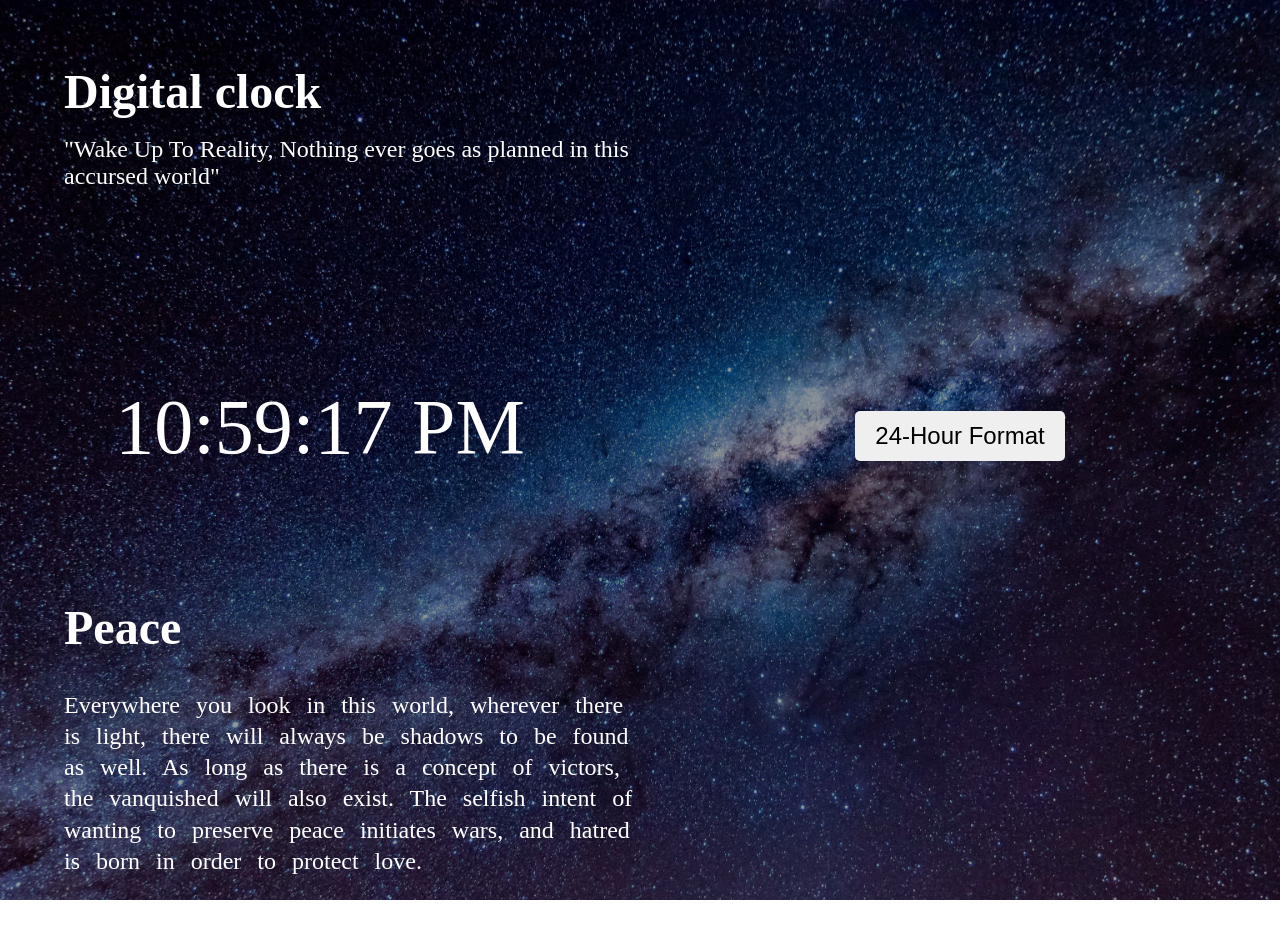
<file: index.html>
<!DOCTYPE html>
<html lang="en">

<head>
    <meta charset="UTF-8">
    <meta name="viewport" content="width=device-width, initial-scale=1.0">
    <title>Digital Clock</title>
    <link rel="stylesheet" href="styles.css">
</head>

<body>
    <div class="container">
        <div class="overlay">
            <div class="header">
                <div class="header-content">
                    <h1>Digital clock</h1>
                    <p>"Wake Up To Reality, Nothing ever goes as planned in this accursed world"</p>
                </div>
            </div>
            <div class="display-time">
                <div id="clock">
                    00:00:00
                </div>
                <div class="button-container">
                    <button id="format">24-Hour Format</button>
                </div>
            </div>
            <div class="footer">
                <h1>Peace</h1>
                <p>Everywhere you look in this world, wherever there is light, there will always be shadows to be found as
                    well. As long as there is a concept of victors, the vanquished will also exist. The selfish intent of
                    wanting to preserve peace initiates wars, and hatred is born in order to protect love.</p>
            </div>
        </div>
    </div>
    <script src="script.js"></script>
</body>

</html>
</file>
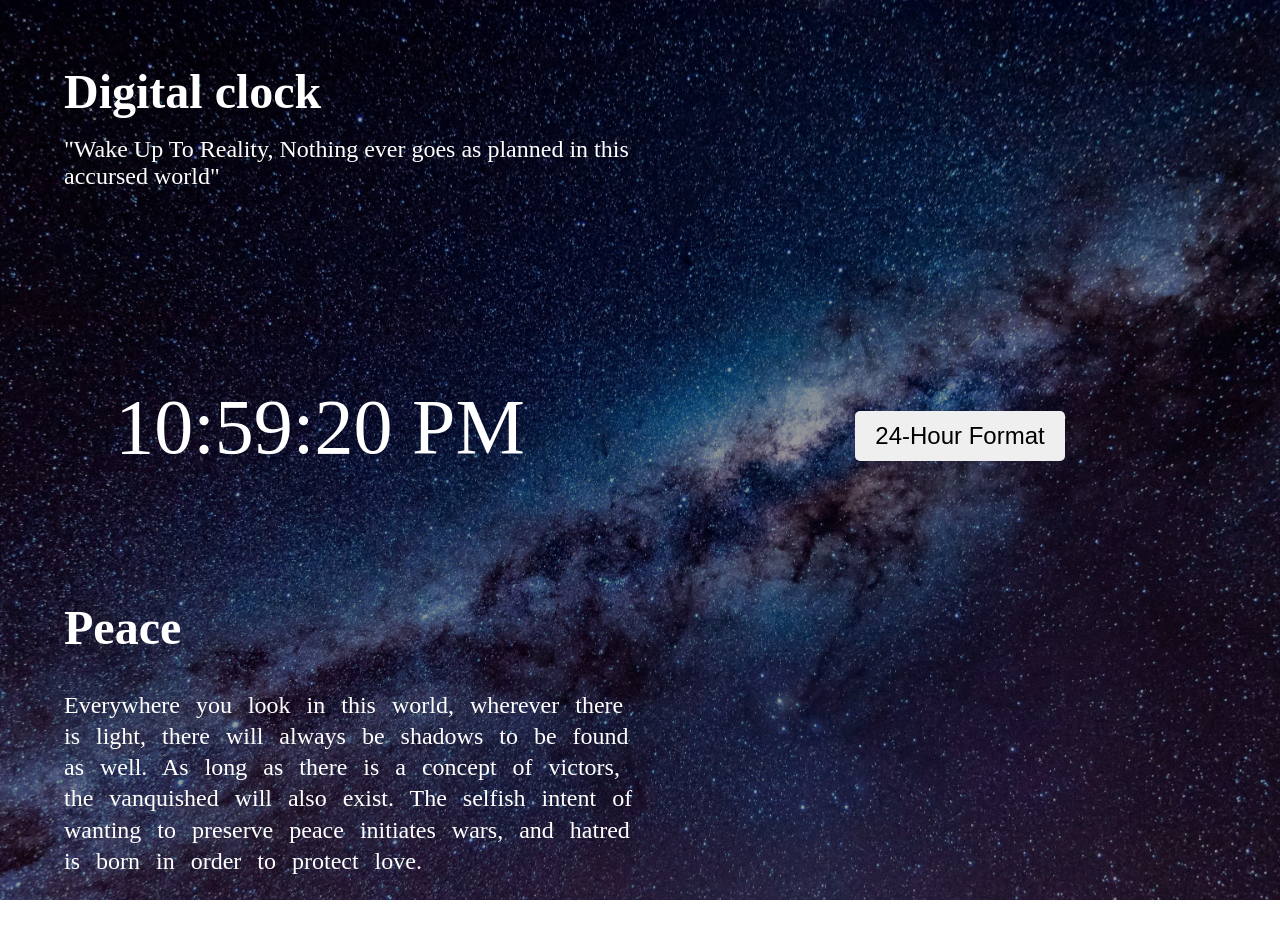
<file: digitalclock.html>
<!DOCTYPE html>
<html lang="en">

<head>
    <meta charset="UTF-8">
    <meta name="viewport" content="width=device-width, initial-scale=1.0">
    <title>Digital Clock</title>
    <link rel="stylesheet" href="styles.css">
</head>

<body>
    <div class="container">
        <div class="overlay">
            <div class="header">
                <div class="header-content">
                    <h1>Digital clock</h1>
                    <p>"Wake Up To Reality, Nothing ever goes as planned in this accursed world"</p>
                </div>
            </div>
            <div class="display-time">
                <div id="clock">
                    00:00:00
                </div>
                <div class="button-container">
                    <button id="format">24-Hour Format</button>
                </div>
            </div>
            <div class="footer">
                <h1>Peace</h1>
                <p>Everywhere you look in this world, wherever there is light, there will always be shadows to be found as
                    well. As long as there is a concept of victors, the vanquished will also exist. The selfish intent of
                    wanting to preserve peace initiates wars, and hatred is born in order to protect love.</p>
            </div>
        </div>
    </div>
    <script src="script.js"></script>
</body>

</html>
</file>
<file: styles.css>
*{
    margin: 0;
    padding: 0;
    box-sizing: border-box;
}

body{
    width: 100vw;
    height: 100vh;
    overflow-y: hidden;
}
.container{
    width: 100%;
    height: 100%;
    background: url(image/clockBackground.jpg);
    background-size: cover;
    background-position: center;
}

.display-time{
    width: 100%;
    display: flex;
    justify-content: space-around;
    margin-top: 10%;
}

#clock{
    width: 50%;
    font-size: 78px;
    color: white;
    text-align: center;
}

.display-time button{
    padding: 10px 20px;
    font-size: 24px;
    border: none;
    border-radius: 5px;
    cursor: pointer;
    height: 50px;
}

.header{
    color: white;
    width: 100%;
    padding: 5%;

}
.header-content{
    width: 50%;
}
.header-content h1{
    font-size: 48px;
    margin-bottom: 3%;
}
.header-content p{
    font-size: 24px;

}

.button-container{
    width: 50%;
    display: flex;
    align-items: center;
    justify-content: center;
    padding-top: 1.3%;
}
.footer{
    width: 100%;
    color: white;
    margin-top: 5%;
    padding: 5%;
    /* background: rgba(0, 0, 0, 0.4); */
    /* padding: 20px; */
    border-radius: 10px;
}

.footer h1{
    font-size: 48px;
    margin-bottom: 3%;
}

.footer p{
    width: 50%;
    font-size: 24px;
    word-spacing: 10px;
    line-height: 1.3;
}

.overlay{
    height: 100%;
    background: rgba(0, 0, 0, 0.4);
}
</file>
